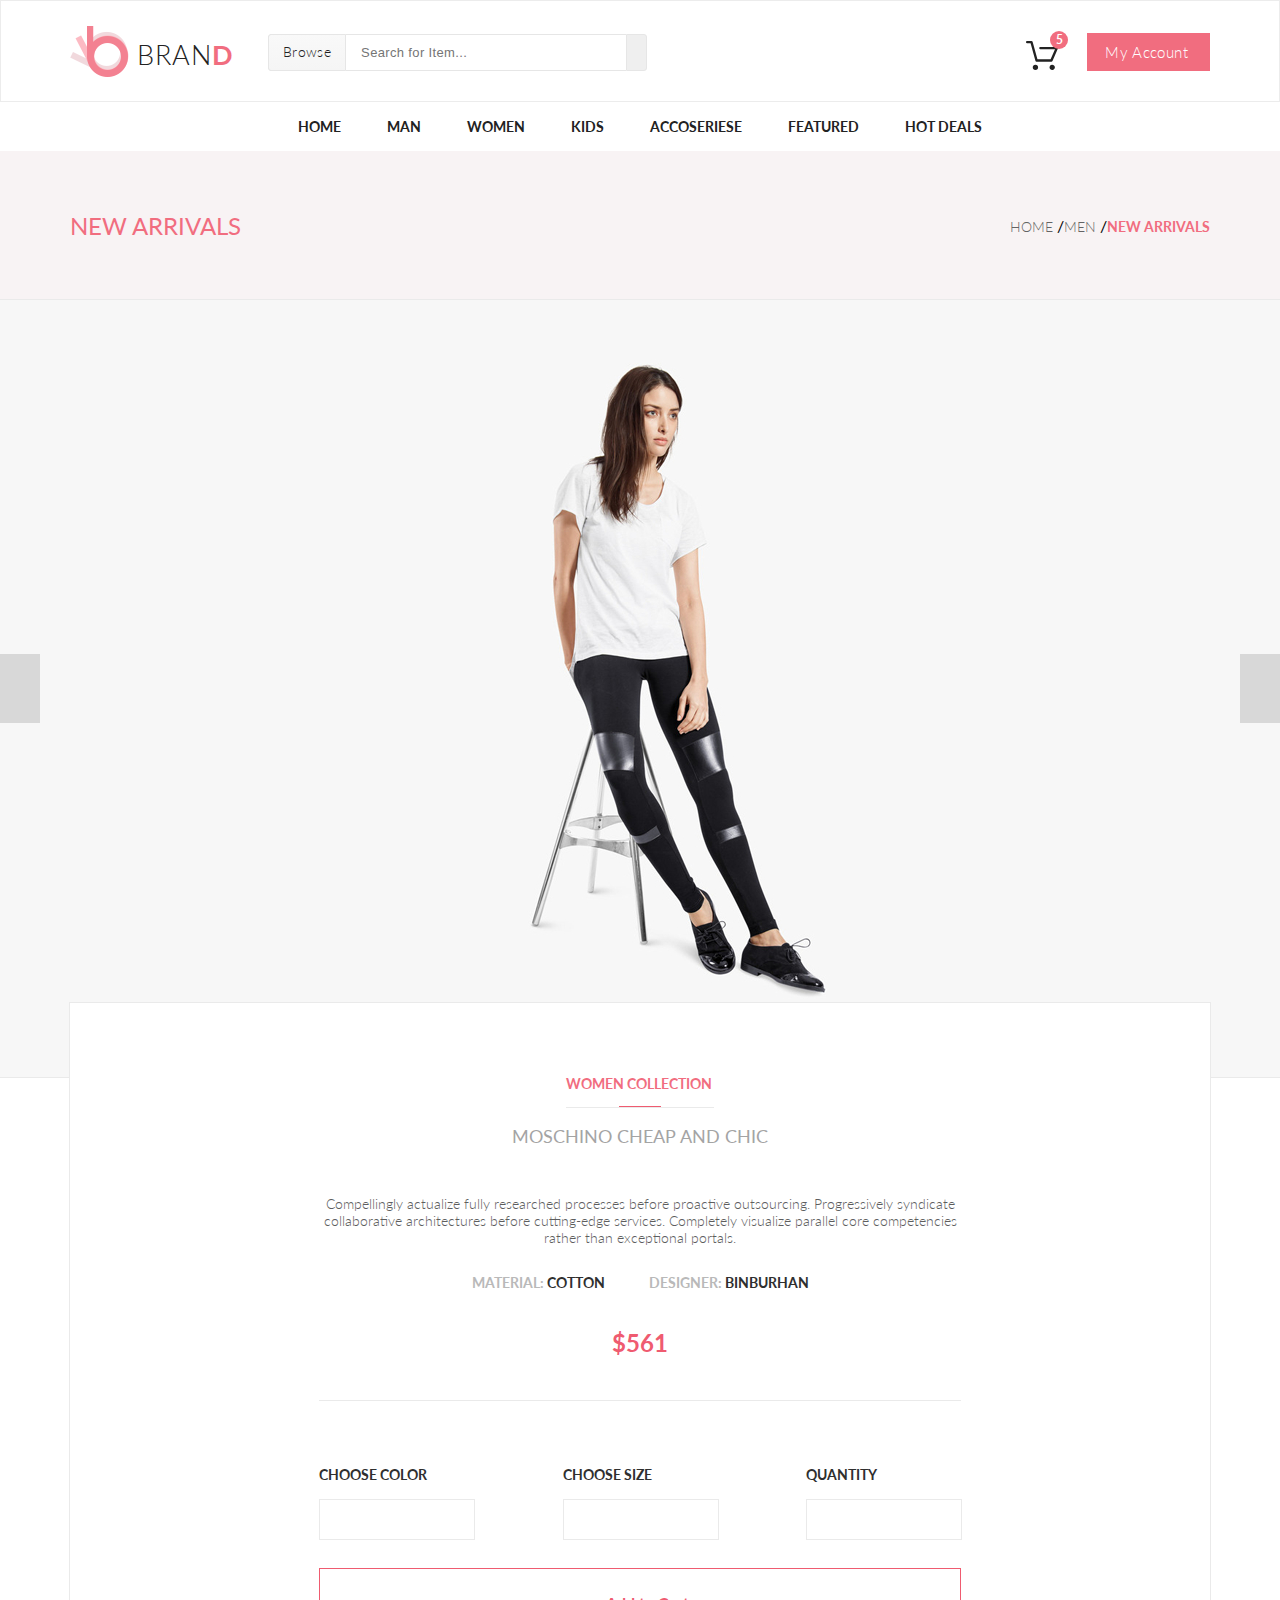
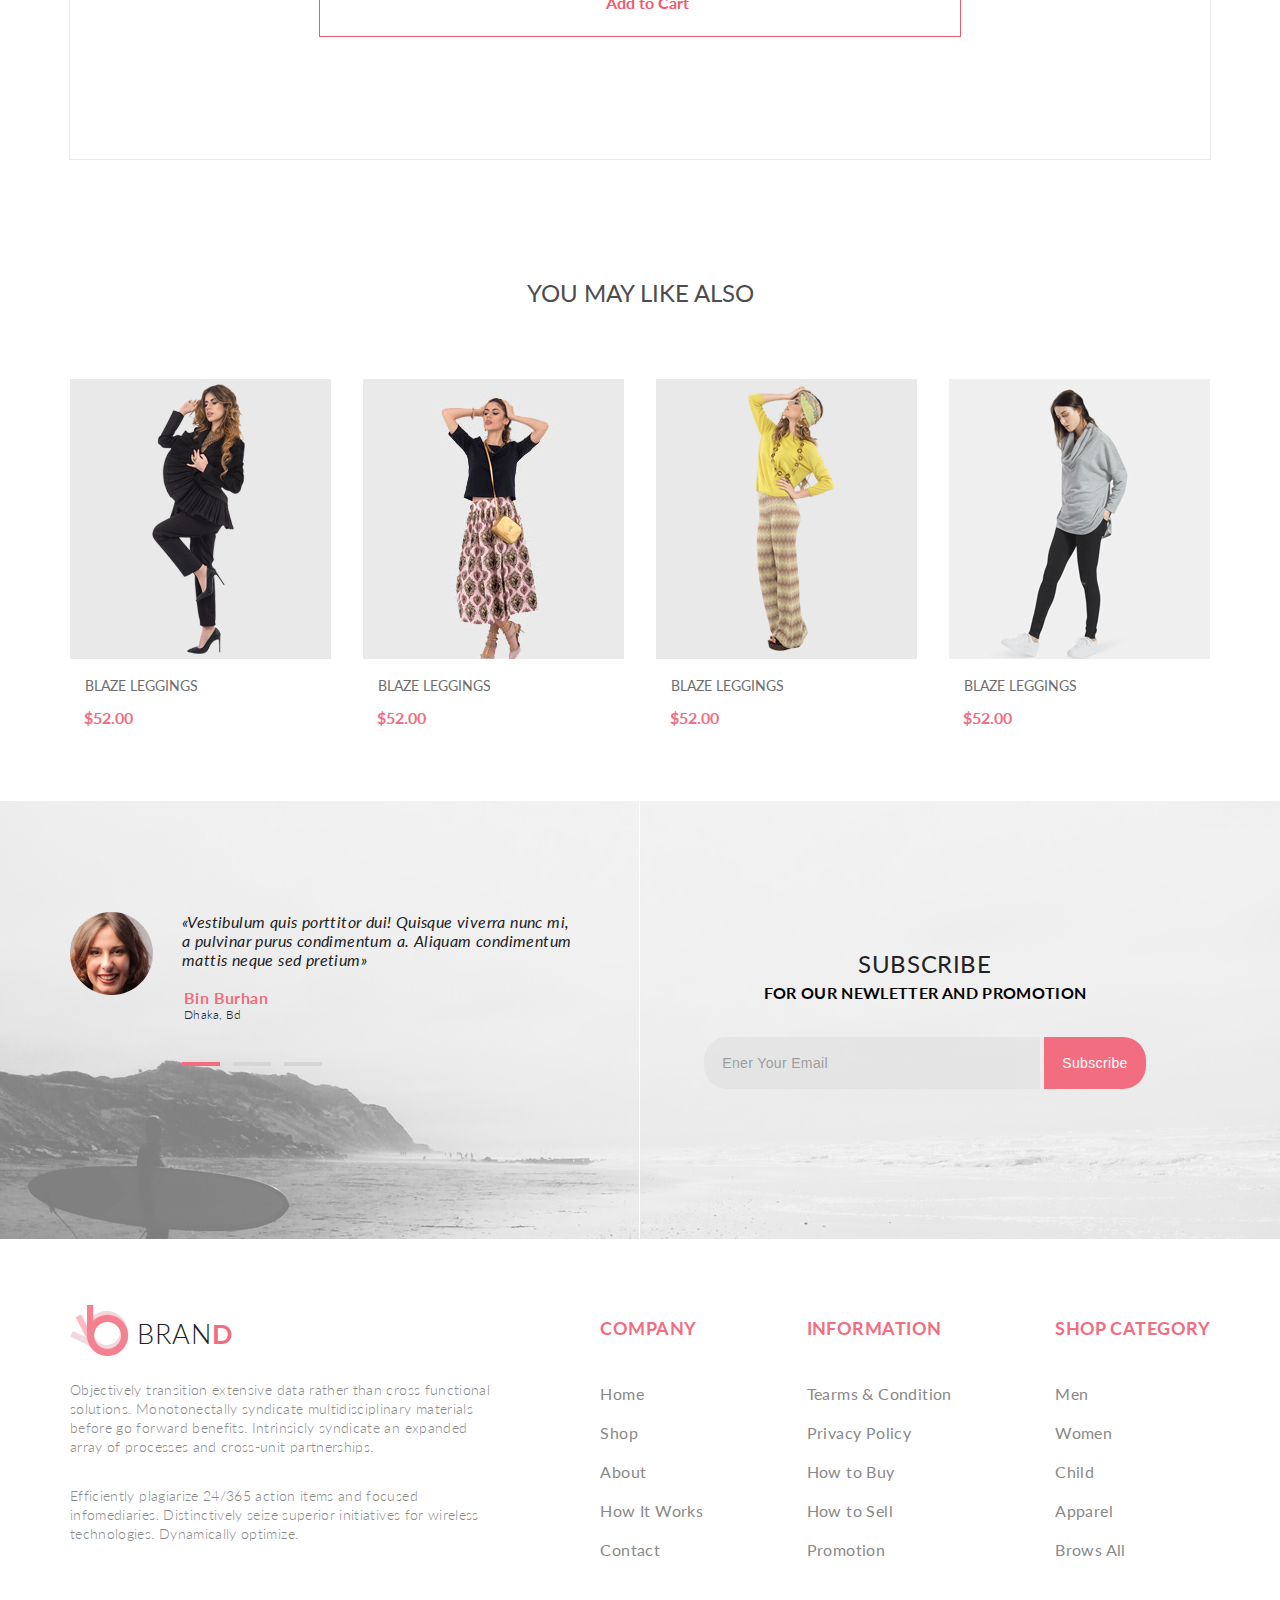
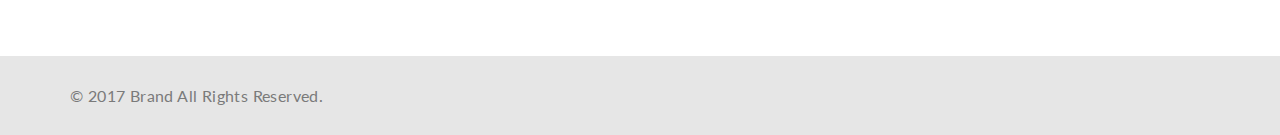
<file: les_6/catalog/single-page.htm>
<!DOCTYPE html>
<html lang="en">

<head>
    <meta charset="UTF-8">
    <title>Single-Page</title>
    <link href="https://fonts.googleapis.com/css?family=Lato:300,400,700,900" rel="stylesheet">
    <link rel="stylesheet" href="https://use.fontawesome.com/releases/v5.6.1/css/all.css"
          integrity="sha384-gfdkjb5BdAXd+lj+gudLWI+BXq4IuLW5IT+brZEZsLFm++aCMlF1V92rMkPaX4PP" crossorigin="anonymous">
    <link rel="stylesheet" href="sass/style.css">
</head>

<body>
<div class="wrapper">
    <div class="top">
        <!--HEADER-->
        <header class="header">
            <div class="container header__flex">
                <div class="header__left">
                    <a class="logo" href="index.htm"><img src="img/logo.png" alt="logo">
                        <div class="brand">BRAN<span class="pink weight">D</span></div>
                    </a>
                    <form class="header__form" action="#">
                        <div class="browse"><a href="#" class="brw">Browse<i class="fas fa-caret-down"></i></a>
                            <div class="drop__browse">
                                <h3 class="drop__header">Women</h3>
                                <ul>
                                    <li><a href="catalog.htm" class="drop__link">Dresses</a></li>
                                    <li><a href="catalog.htm" class="drop__link">Tops</a></li>
                                    <li><a href="catalog.htm" class="drop__link">Sweaters/Knits</a></li>
                                    <li><a href="catalog.htm" class="drop__link">Jackets/Coats</a></li>
                                    <li><a href="catalog.htm" class="drop__link">Blazers</a></li>
                                    <li><a href="catalog.htm" class="drop__link">Denim</a></li>
                                    <li><a href="catalog.htm" class="drop__link">Leggings/Pants</a></li>
                                    <li><a href="catalog.htm" class="drop__link">Skirts/Shorts</a></li>
                                    <li><a href="catalog.htm" class="drop__link">Accessories </a></li>
                                </ul>
                                <h3 style="margin-top: 22px;" class="drop__header">Men</h3>
                                <ul>
                                    <li><a href="catalog.htm" class="drop__link">Tees/Tank tops</a></li>
                                    <li><a href="catalog.htm" class="drop__link">Shirts/Polos</a></li>
                                    <li><a href="catalog.htm" class="drop__link">Sweaters</a></li>
                                    <li><a href="catalog.htm" class="drop__link">Sweatshirts/Hoodies</a></li>
                                    <li><a href="catalog.htm" class="drop__link">Blazers</a></li>
                                    <li><a href="catalog.htm" class="drop__link">Jackets/vests</a></li>
                                </ul>
                            </div>
                        </div>
                        <input type="text" class="search" placeholder="Search for Item...">
                        <button class="search__button"><i class="fas fa-search"></i></button>
                    </form>
                </div>
                <div class="header__right">
                    <div class="sh"><a href="shopping-card.htm"><img src="img/Forma_1.svg" alt="basket"
                                                                     class="shopping-cart"></a>
                        <div class="sh-count">5</div>
                        <div class="shopping-cart__drop">
                            <div class="product-in-sc">
                                <a href="single-page.htm" style="float: left; width: 240px;">
                                    <div class="product-in-sc-img" style="background-image: url(img/sc_img1.jpg)">
                                    </div>

                                    <div class="product-in-sc-desc">
                                        <h3 class="h3-sc-name">Rebox Zane</h3>
                                        <div class="sc-rating">
                                            <i class="fas fa-star rat"></i>
                                            <i class="fas fa-star rat"></i>
                                            <i class="fas fa-star rat"></i>
                                            <i class="fas fa-star rat"></i>
                                            <i class="fas fa-star rat"></i>
                                        </div>
                                        <div class="sc-count">1&nbsp;x $250</div>

                                    </div>
                                </a>
                                <div class="sh__action"><a href="#" class="action"><i
                                        class="far fa-times-circle"></i></a></div>

                            </div>
                            <div class="product-in-sc"><a href="single-page.htm" style="float: left; width: 240px;">
                                <div class="product-in-sc-img" style="background-image: url(img/sc_img2.jpg)">
                                </div>

                                <div class="product-in-sc-desc">
                                    <h3 class="h3-sc-name">Rebox Zane</h3>
                                    <div class="sc-rating">
                                        <i class="fas fa-star rat"></i>
                                        <i class="fas fa-star rat"></i>
                                        <i class="fas fa-star rat"></i>
                                        <i class="fas fa-star rat"></i>
                                        <i class="fas fa-star rat"></i>
                                    </div>
                                    <div class="sc-count">1&nbsp;x $250</div>

                                </div>
                            </a>
                                <div class="sh__action"><a href="#" class="action"><i
                                        class="far fa-times-circle"></i></a></div>
                            </div>
                            <div class="total">
                                <div>total</div>
                                <div>$500.00</div>
                            </div>
                            <a href="checkout.htm" class="sc-btn">Checkout</a>
                            <a href="shopping-card.htm" class="sc-btn">go&nbsp;to&nbsp;cart</a>
                        </div>
                    </div>
                    <a class="button" href="#">My&nbsp;Account<i class="fas fa-caret-down"></i></a>
                </div>
            </div>
        </header>
        <!--HEADER-->
        <!--MENU-->
        <nav class="navigation">
            <ul class="container menu">
                <li class="menu-list"><a href="index.htm" class="menu-link">Home</a>
                </li>
                <li class="menu-list menu-list-second"><a href="catalog.htm" class="menu-link">Man</a>
                    <div class="drop">
                        <div class="drop-flex">
                            <h3 class="drop-h3">Women</h3>
                            <ul>
                                <li><a href="catalog.htm" class="drop-link">Dresses</a></li>
                                <li><a href="catalog.htm" class="drop-link">Tops</a></li>
                                <li><a href="catalog.htm" class="drop-link">Sweaters/Knits</a></li>
                                <li><a href="catalog.htm" class="drop-link">Jackets/Coats</a></li>
                                <li><a href="catalog.htm" class="drop-link">Blazers</a></li>
                                <li><a href="catalog.htm" class="drop-link">Denim</a></li>
                                <li><a href="catalog.htm" class="drop-link">Leggings/Pants</a></li>
                                <li><a href="catalog.htm" class="drop-link">Skirts/Shorts</a></li>
                                <li><a href="catalog.htm" class="drop-link">Accessories </a></li>
                            </ul>
                        </div>
                        <div class="drop-flex">
                            <h3 class="drop-h3">Women</h3>
                            <ul>
                                <li><a href="catalog.htm" class="drop-link">Dresses</a></li>
                                <li><a href="catalog.htm" class="drop-link">Tops</a></li>
                                <li><a href="catalog.htm" class="drop-link">Sweaters/Knits</a></li>
                                <li><a href="catalog.htm" class="drop-link">Jackets/Coats</a></li>
                            </ul>
                            <h3 class="drop-h3 drop-menu__margin">Women</h3>
                            <ul>
                                <li><a href="catalog.htm" class="drop-link">Dresses</a></li>
                                <li><a href="catalog.htm" class="drop-link">Tops</a></li>
                                <li><a href="catalog.htm" class="drop-link">Sweaters/Knits</a></li>
                            </ul>
                        </div>
                        <div class="drop-flex">
                            <h3 class="drop-h3">Women</h3>
                            <ul>
                                <li><a href="catalog.htm" class="drop-link">Dresses</a></li>
                                <li><a href="catalog.htm" class="drop-link">Tops</a></li>
                                <li><a href="catalog.htm" class="drop-link">Sweaters/Knits</a></li>
                                <li><a href="catalog.htm" class="drop-link">Jackets/Coats</a></li>
                            </ul>
                            <div class="drop-flex-img"><a href="catalog.htm" class="drop-super-sale">Super
                                sale!</a>
                            </div>
                        </div>
                    </div>
                </li>
                <li class="menu-list menu-list-third"><a href="catalog.htm" class="menu-link">Women</a>
                    <div class="drop">
                        <div class="drop-flex">
                            <h3 class="drop-h3">Women</h3>
                            <ul>
                                <li><a href="catalog.htm" class="drop-link">Dresses</a></li>
                                <li><a href="catalog.htm" class="drop-link">Tops</a></li>
                                <li><a href="catalog.htm" class="drop-link">Sweaters/Knits</a></li>
                                <li><a href="catalog.htm" class="drop-link">Jackets/Coats</a></li>
                                <li><a href="catalog.htm" class="drop-link">Blazers</a></li>
                                <li><a href="catalog.htm" class="drop-link">Denim</a></li>
                                <li><a href="catalog.htm" class="drop-link">Leggings/Pants</a></li>
                                <li><a href="catalog.htm" class="drop-link">Skirts/Shorts</a></li>
                                <li><a href="catalog.htm" class="drop-link">Accessories </a></li>
                            </ul>
                        </div>
                        <div class="drop-flex">
                            <h3 class="drop-h3">Women</h3>
                            <ul>
                                <li><a href="catalog.htm" class="drop-link">Dresses</a></li>
                                <li><a href="catalog.htm" class="drop-link">Tops</a></li>
                                <li><a href="catalog.htm" class="drop-link">Sweaters/Knits</a></li>
                                <li><a href="catalog.htm" class="drop-link">Jackets/Coats</a></li>
                            </ul>
                            <h3 class="drop-h3 drop-menu__margin">Women</h3>
                            <ul>
                                <li><a href="catalog.htm" class="drop-link">Dresses</a></li>
                                <li><a href="catalog.htm" class="drop-link">Tops</a></li>
                                <li><a href="catalog.htm" class="drop-link">Sweaters/Knits</a></li>
                            </ul>
                        </div>
                        <div class="drop-flex">
                            <h3 class="drop-h3">Women</h3>
                            <ul>
                                <li><a href="catalog.htm" class="drop-link">Dresses</a></li>
                                <li><a href="catalog.htm" class="drop-link">Tops</a></li>
                                <li><a href="catalog.htm" class="drop-link">Sweaters/Knits</a></li>
                                <li><a href="catalog.htm" class="drop-link">Jackets/Coats</a></li>
                            </ul>
                            <div class="drop-flex-img"><a href="catalog.htm" class="drop-super-sale">Super
                                sale!</a>
                            </div>
                        </div>
                    </div>
                </li>
                <li class="menu-list menu-list-fourth"><a href="catalog.htm" class="menu-link">Kids</a>
                    <div class="drop">
                        <div class="drop-flex">
                            <h3 class="drop-h3">Women</h3>
                            <ul>
                                <li><a href="catalog.htm" class="drop-link">Dresses</a></li>
                                <li><a href="catalog.htm" class="drop-link">Tops</a></li>
                                <li><a href="catalog.htm" class="drop-link">Sweaters/Knits</a></li>
                                <li><a href="catalog.htm" class="drop-link">Jackets/Coats</a></li>
                                <li><a href="catalog.htm" class="drop-link">Blazers</a></li>
                                <li><a href="catalog.htm" class="drop-link">Denim</a></li>
                                <li><a href="catalog.htm" class="drop-link">Leggings/Pants</a></li>
                                <li><a href="catalog.htm" class="drop-link">Skirts/Shorts</a></li>
                                <li><a href="catalog.htm" class="drop-link">Accessories </a></li>
                            </ul>
                        </div>
                        <div class="drop-flex">
                            <h3 class="drop-h3">Women</h3>
                            <ul>
                                <li><a href="catalog.htm" class="drop-link">Dresses</a></li>
                                <li><a href="catalog.htm" class="drop-link">Tops</a></li>
                                <li><a href="catalog.htm" class="drop-link">Sweaters/Knits</a></li>
                                <li><a href="catalog.htm" class="drop-link">Jackets/Coats</a></li>
                            </ul>
                            <h3 class="drop-h3 drop-menu__margin">Women</h3>
                            <ul>
                                <li><a href="catalog.htm" class="drop-link">Dresses</a></li>
                                <li><a href="catalog.htm" class="drop-link">Tops</a></li>
                                <li><a href="catalog.htm" class="drop-link">Sweaters/Knits</a></li>
                            </ul>
                        </div>
                        <div class="drop-flex">
                            <h3 class="drop-h3">Women</h3>
                            <ul>
                                <li><a href="catalog.htm" class="drop-link">Dresses</a></li>
                                <li><a href="catalog.htm" class="drop-link">Tops</a></li>
                                <li><a href="catalog.htm" class="drop-link">Sweaters/Knits</a></li>
                                <li><a href="catalog.htm" class="drop-link">Jackets/Coats</a></li>
                            </ul>
                            <div class="drop-flex-img"><a href="catalog.htm" class="drop-super-sale">Super
                                sale!</a>
                            </div>
                        </div>
                    </div>
                </li>
                <li class="menu-list menu-list-fifth"><a href="catalog.htm" class="menu-link">Accoseriese</a>
                    <div class="drop">
                        <div class="drop-flex">
                            <h3 class="drop-h3">Women</h3>
                            <ul>
                                <li><a href="catalog.htm" class="drop-link">Dresses</a></li>
                                <li><a href="catalog.htm" class="drop-link">Tops</a></li>
                                <li><a href="catalog.htm" class="drop-link">Sweaters/Knits</a></li>
                                <li><a href="catalog.htm" class="drop-link">Jackets/Coats</a></li>
                                <li><a href="catalog.htm" class="drop-link">Blazers</a></li>
                                <li><a href="catalog.htm" class="drop-link">Denim</a></li>
                                <li><a href="catalog.htm" class="drop-link">Leggings/Pants</a></li>
                                <li><a href="catalog.htm" class="drop-link">Skirts/Shorts</a></li>
                                <li><a href="catalog.htm" class="drop-link">Accessories </a></li>
                            </ul>
                        </div>
                        <div class="drop-flex">
                            <h3 class="drop-h3">Women</h3>
                            <ul>
                                <li><a href="catalog.htm" class="drop-link">Dresses</a></li>
                                <li><a href="catalog.htm" class="drop-link">Tops</a></li>
                                <li><a href="catalog.htm" class="drop-link">Sweaters/Knits</a></li>
                                <li><a href="catalog.htm" class="drop-link">Jackets/Coats</a></li>
                            </ul>
                            <h3 class="drop-h3 drop-menu__margin">Women</h3>
                            <ul>
                                <li><a href="catalog.htm" class="drop-link">Dresses</a></li>
                                <li><a href="catalog.htm" class="drop-link">Tops</a></li>
                                <li><a href="catalog.htm" class="drop-link">Sweaters/Knits</a></li>
                            </ul>
                        </div>
                        <div class="drop-flex">
                            <h3 class="drop-h3">Women</h3>
                            <ul>
                                <li><a href="catalog.htm" class="drop-link">Dresses</a></li>
                                <li><a href="catalog.htm" class="drop-link">Tops</a></li>
                                <li><a href="catalog.htm" class="drop-link">Sweaters/Knits</a></li>
                                <li><a href="catalog.htm" class="drop-link">Jackets/Coats</a></li>
                            </ul>
                            <div class="drop-flex-img"><a href="catalog.htm" class="drop-super-sale">Super
                                sale!</a>
                            </div>
                        </div>
                    </div>
                </li>
                <li class="menu-list menu-list-pre-last"><a href="catalog.htm" class="menu-link">Featured</a>
                    <div class="drop">
                        <div class="drop-flex">
                            <h3 class="drop-h3">Women</h3>
                            <ul>
                                <li><a href="catalog.htm" class="drop-link">Dresses</a></li>
                                <li><a href="catalog.htm" class="drop-link">Tops</a></li>
                                <li><a href="catalog.htm" class="drop-link">Sweaters/Knits</a></li>
                                <li><a href="catalog.htm" class="drop-link">Jackets/Coats</a></li>
                                <li><a href="catalog.htm" class="drop-link">Blazers</a></li>
                                <li><a href="catalog.htm" class="drop-link">Denim</a></li>
                                <li><a href="catalog.htm" class="drop-link">Leggings/Pants</a></li>
                                <li><a href="catalog.htm" class="drop-link">Skirts/Shorts</a></li>
                                <li><a href="catalog.htm" class="drop-link">Accessories </a></li>
                            </ul>
                        </div>
                        <div class="drop-flex">
                            <h3 class="drop-h3">Women</h3>
                            <ul>
                                <li><a href="catalog.htm" class="drop-link">Dresses</a></li>
                                <li><a href="catalog.htm" class="drop-link">Tops</a></li>
                                <li><a href="catalog.htm" class="drop-link">Sweaters/Knits</a></li>
                                <li><a href="catalog.htm" class="drop-link">Jackets/Coats</a></li>
                            </ul>
                            <h3 class="drop-h3 drop-menu__margin">Women</h3>
                            <ul>
                                <li><a href="catalog.htm" class="drop-link">Dresses</a></li>
                                <li><a href="catalog.htm" class="drop-link">Tops</a></li>
                                <li><a href="catalog.htm" class="drop-link">Sweaters/Knits</a></li>
                            </ul>
                        </div>
                        <div class="drop-flex">
                            <h3 class="drop-h3">Women</h3>
                            <ul>
                                <li><a href="catalog.htm" class="drop-link">Dresses</a></li>
                                <li><a href="catalog.htm" class="drop-link">Tops</a></li>
                                <li><a href="catalog.htm" class="drop-link">Sweaters/Knits</a></li>
                                <li><a href="catalog.htm" class="drop-link">Jackets/Coats</a></li>
                            </ul>
                            <div class="drop-flex-img"><a href="catalog.htm" class="drop-super-sale">Super
                                sale!</a>
                            </div>
                        </div>
                    </div>
                </li>
                <li class="menu-list menu-list-last"><a href="catalog.htm" class="menu-link">Hot Deals</a>
                    <div class="drop">
                        <div class="drop-flex">
                            <h3 class="drop-h3">Women</h3>
                            <ul>
                                <li><a href="catalog.htm" class="drop-link">Dresses</a></li>
                                <li><a href="catalog.htm" class="drop-link">Tops</a></li>
                                <li><a href="catalog.htm" class="drop-link">Sweaters/Knits</a></li>
                                <li><a href="catalog.htm" class="drop-link">Jackets/Coats</a></li>
                                <li><a href="catalog.htm" class="drop-link">Blazers</a></li>
                                <li><a href="catalog.htm" class="drop-link">Denim</a></li>
                                <li><a href="catalog.htm" class="drop-link">Leggings/Pants</a></li>
                                <li><a href="catalog.htm" class="drop-link">Skirts/Shorts</a></li>
                                <li><a href="catalog.htm" class="drop-link">Accessories </a></li>
                            </ul>
                        </div>
                        <div class="drop-flex">
                            <h3 class="drop-h3">Women</h3>
                            <ul>
                                <li><a href="catalog.htm" class="drop-link">Dresses</a></li>
                                <li><a href="catalog.htm" class="drop-link">Tops</a></li>
                                <li><a href="catalog.htm" class="drop-link">Sweaters/Knits</a></li>
                                <li><a href="catalog.htm" class="drop-link">Jackets/Coats</a></li>
                            </ul>
                            <h3 class="drop-h3 drop-menu__margin">Women</h3>
                            <ul>
                                <li><a href="catalog.htm" class="drop-link">Dresses</a></li>
                                <li><a href="catalog.htm" class="drop-link">Tops</a></li>
                                <li><a href="catalog.htm" class="drop-link">Sweaters/Knits</a></li>
                            </ul>
                        </div>
                        <div class="drop-flex">
                            <h3 class="drop-h3">Women</h3>
                            <ul>
                                <li><a href="catalog.htm" class="drop-link">Dresses</a></li>
                                <li><a href="catalog.htm" class="drop-link">Tops</a></li>
                                <li><a href="catalog.htm" class="drop-link">Sweaters/Knits</a></li>
                                <li><a href="catalog.htm" class="drop-link">Jackets/Coats</a></li>
                            </ul>
                            <div class="drop-flex-img"><a href="catalog.htm" class="drop-super-sale">Super
                                sale!</a>
                            </div>
                        </div>
                    </div>
                </li>
            </ul>
        </nav>
        <!--MENU-->
        <!--BREADCRUMBS-->
        <section class="catalog-header">
            <div class="container ch-flex">
                <h1>New Arrivals</h1>
                <nav>
                    <ul>
                        <li><a href="index.htm">Home</a>&nbsp;/</li>
                        <li><a href="catalog.htm">Men</a>&nbsp;/</li>
                        <li><a href="#" class="activate">New Arrivals</a></li>
                    </ul>
                </nav>
            </div>
        </section>
        <!--BREADCRUMBS-->
        <!--SINGLE PAGE PANEL-->
        <div class="single-page" style="background-image: url(img/Layer_42.jpg)">
            <a href="#" class="arrow">
                <div class="angle"><i class="fas fa-angle-left"></i></div>
            </a>
            <a href="#" class="arrow">
                <div class="angle"><i class="fas fa-angle-right"></i></div>
            </a>
        </div>
        <!--SINGLE PAGE PANEL-->
        <!--SINGLE PAGE DESCRIPTION-->
        <div class="product-description container">
            <div class="product-desc__wrapper">
                <div class="desc-head">WOMEN COLLECTION
                    <div class="border-bottom"></div>
                </div>
                <div class="product-description-name">Moschino Cheap And Chic</div>
                <div class="product-description-rating">
                    <i class="fas fa-star rat"></i>
                    <i class="fas fa-star rat"></i>
                    <i class="fas fa-star rat"></i>
                    <i class="fas fa-star rat"></i>
                    <i class="fas fa-star rat"></i>
                </div>
                <div class="product-description-desc">Compellingly actualize fully researched processes before proactive
                    outsourcing. Progressively syndicate collaborative architectures before cutting-edge services.
                    Completely
                    visualize parallel core competencies rather than exceptional portals.
                </div>
                <div class="product-description-info">
                    <div><span class="desc-info-name">MATERIAL:</span> COTTON</div>
                    <div><span class="desc-info-name">DESIGNER:</span> BINBURHAN</div>
                </div>
                <div class="desc-info-price">$561</div>
                <div class="choose-form">
                    <div class="form-choose-div"><span class="product-desc-head">CHOOSE COLOR</span><input id="color"
                                                                                                           list="dl_color"
                                                                                                           class="color"
                                                                                                           title="color">
                        <datalist id="dl_color">
                            <option label="Red" value="Red"></option>
                            <option label="Blue" value="Blue"></option>
                            <option label="Green" value="Green"></option>
                        </datalist>
                    </div>
                    <div class="form-choose-div"><span class="product-desc-head">CHOOSE SIZE</span><input id="size"
                                                                                                          list="dl_size"
                                                                                                          class="color"
                                                                                                          title="size">
                        <datalist id="dl_size">
                            <option label="S" value="S"></option>
                            <option label="M" value="M"></option>
                            <option label="L" value="L"></option>
                        </datalist>
                    </div>
                    <div class="form-choose-div"><span class="product-desc-head">QUANTITY</span><input type="number"
                                                                                                       class="number"
                                                                                                       title="number">
                    </div>
                </div>
                <a href="shopping-card.htm"
                   class="choose-btn-text">
                    <div class="choose-btn"><i class="fas fa-shopping-cart qw"></i>Add to&nbsp;Cart</div>
                </a>
            </div>
        </div>
        <!--SINGLE PAGE DESCRIPTION-->
        <!--YOU MAY LIKE ALSO BLOCK-->
        <div class="container">
            <div class="also-header">you may like also</div>
            <div class="also-flex">
                <a href="#" class="also-flex-unit">
                    <div>
                        <div style="background-image: url(img/single-page/1.jpg);" class="also-flex-img"></div>
                        <div class="also-unit-name">BLAZE LEGGINGS</div>
                        <div class="also-flex-price">$52.00</div>
                        <div class="also-flex-rating">
                            <i class="fas fa-star rat"></i>
                            <i class="fas fa-star rat"></i>
                            <i class="fas fa-star rat"></i>
                            <i class="fas fa-star rat"></i>
                            <i class="fas fa-star rat"></i>
                        </div>
                    </div>
                </a>

                <a href="#" class="also-flex-unit">
                    <div>
                        <div style="background-image: url(img/single-page/2.jpg);" class="also-flex-img"></div>
                        <div class="also-unit-name">BLAZE LEGGINGS</div>
                        <div class="also-flex-price">$52.00</div>
                        <div class="also-flex-rating">
                            <i class="fas fa-star rat"></i>
                            <i class="fas fa-star rat"></i>
                            <i class="fas fa-star rat"></i>
                            <i class="fas fa-star rat"></i>
                            <i class="fas fa-star rat"></i>
                        </div>
                    </div>
                </a>

                <a href="#" class="also-flex-unit">
                    <div>
                        <div style="background-image: url(img/single-page/3.jpg);" class="also-flex-img"></div>
                        <div class="also-unit-name">BLAZE LEGGINGS</div>
                        <div class="also-flex-price">$52.00</div>
                        <div class="also-flex-rating">
                            <i class="fas fa-star rat"></i>
                            <i class="fas fa-star rat"></i>
                            <i class="fas fa-star rat"></i>
                            <i class="fas fa-star rat"></i>
                            <i class="fas fa-star rat"></i>
                        </div>
                    </div>
                </a>

                <a href="#" class="also-flex-unit">
                    <div>
                        <div style="background-image: url(img/single-page/4.jpg);" class="also-flex-img"></div>
                        <div class="also-unit-name">BLAZE LEGGINGS</div>
                        <div class="also-flex-price">$52.00</div>
                        <div class="also-flex-rating">
                            <i class="fas fa-star rat"></i>
                            <i class="fas fa-star rat"></i>
                            <i class="fas fa-star rat"></i>
                            <i class="fas fa-star rat"></i>
                            <i class="fas fa-star rat"></i>
                        </div>
                    </div>
                </a>

            </div>
        </div>
        <!--YOU MAY LIKE ALSO BLOCK-->
        <!--SUBSCRIBE PANEL-->
        <div class="subscribe">
            <div class="container">
                <div class="review">
                    <div class="rev review__rev">
                        <p class="rev-pers">&laquo;Vestibulum quis porttitor dui! Quisque viverra nunc&nbsp;mi,
                            a&nbsp;pulvinar purus condimentum&nbsp;a. Aliquam condimentum mattis neque sed pretium&raquo;</p>
                        <p class="person-name">Bin Burhan</p>
                        <p class="person-place">Dhaka, Bd</p>
                        <div class="lines">
                            <div class="line checked"></div>
                            <div class="line"></div>
                            <div class="line"></div>
                        </div>
                    </div>

                </div>
                <article class="subs">
                    <h3>Subscribe</h3>
                    <h4>FOR OUR NEWLETTER AND PROMOTION</h4>
                    <form action="#" class="fs">
                        <input type="email" class="form" placeholder="Ener Your Email">
                        <button class="sub-but">Subscribe</button>
                    </form>
                </article>
            </div>
        </div>
    </div>
    <!--SUBSCRIBE PANEL-->
    <!--FOOTER-->
    <footer class="container">
        <div class="info">
            <a class="logo" href="index.htm"><img src="img/logo.png" alt="logo">
                <div class="brand">BRAN<span class="pink weight">D</span></div>
            </a>
            <p>Objectively transition extensive data rather than cross functional solutions. Monotonectally syndicate
                multidisciplinary materials before go&nbsp;forward benefits. Intrinsicly syndicate an&nbsp;expanded
                array of&nbsp;processes
                and cross-unit partnerships.</p>
            <p>Efficiently plagiarize 24/365 action items and focused infomediaries.
                Distinctively seize superior initiatives for wireless technologies. Dynamically optimize.</p>
        </div>
        <nav>
            <h4>COMPANY</h4>
            <ul>
                <li><a href="index.htm">Home</a></li>
                <li><a href="catalog.htm">Shop</a></li>
                <li><a href="#">About</a></li>
                <li><a href="#">How It&nbsp;Works</a></li>
                <li><a href="#">Contact</a></li>
            </ul>
        </nav>
        <nav>

            <h4>INFORMATION</h4>
            <ul>
                <li><a href="#">Tearms &amp;&nbsp;Condition</a></li>
                <li><a href="#">Privacy Policy</a></li>
                <li><a href="#">How to&nbsp;Buy</a></li>
                <li><a href="#">How to&nbsp;Sell</a></li>
                <li><a href="#">Promotion</a></li>
            </ul>
        </nav>
        <nav>

            <h4>SHOP CATEGORY</h4>
            <ul>
                <li><a href="catalog.htm">Men</a></li>
                <li><a href="catalog.htm">Women</a></li>
                <li><a href="catalog.htm">Child</a></li>
                <li><a href="catalog.htm">Apparel</a></li>
                <li><a href="catalog.htm">Brows All</a></li>
            </ul>
        </nav>

    </footer>


    <div class="social">
        <div class="container">
            <div class="rights">&copy;&nbsp;2017 Brand All Rights Reserved.</div>
            <div class="icons">
                <a href="#"><i class="fab fa-facebook-square"></i></a>
                <a href="#"><i class="fab fa-twitter-square"></i></a>
                <a href="#"><i class="fab fa-linkedin"></i></a>
                <a href="#"><i class="fab fa-pinterest-square"></i></a>
                <a href="#"><i class="fab fa-google-plus-square"></i></a>
            </div>
        </div>
    </div>
    <!--FOOTER-->
</div>
</body>

</html>
</file>
<file: les_6/catalog/sass/style.css>
@charset "UTF-8";
* {
  margin: 0;
  padding: 0; }

html, body {
  height: 100%; }

body {
  font-family: "Lato", sans-serif; }

.wrapper {
  min-height: 100%;
  display: flex;
  flex-direction: column;
  min-width: 1140px;
  margin: 0 auto; }

.top {
  flex-grow: 1; }

a {
  display: inline-block;
  text-decoration: none; }

li {
  list-style-type: none; }

.container {
  width: 1140px;
  margin: 0 auto; }

.header {
  box-shadow: 0 0 10px rgba(0, 0, 0, 0.17);
  border: 1px solid #ececec;
  background-color: #fff;
  height: 100px; }
  .header__flex {
    display: flex;
    justify-content: space-between;
    align-items: center;
    height: 100%;
    padding-top: 1px; }
  .header__left {
    display: flex;
    align-items: center; }

.logo {
  display: flex;
  align-items: center; }
  .logo img {
    padding-right: 8px;
    padding-bottom: 2px; }

.brand {
  color: #222;
  font-size: 27px;
  text-transform: uppercase;
  font-weight: 300;
  letter-spacing: 1px;
  padding: 20px 34px 15px 0; }

.pink {
  color: #f16d7f; }

.weight {
  font-weight: 700; }

.header__form {
  display: flex;
  align-items: center; }

.browse {
  border-radius: 3px 0 0 3px;
  border: 1px solid #e6e6e6;
  background-color: #cdcdcc;
  background-image: linear-gradient(to bottom, #f9f9f9 0%, #f5f5f5 100%);
  font-size: 14px;
  font-weight: 300;
  letter-spacing: 0.35px;
  line-height: 14px;
  padding: 10px 6px 11px 14px;
  position: relative; }
  .browse .fas {
    color: #838383; }

.brw {
  color: #222;
  position: relative; }

.drop__browse {
  border-radius: 5px;
  background-color: #fff;
  border: 1px solid #ececec;
  padding: 13px 20px;
  position: absolute;
  top: 35px;
  left: 17px;
  z-index: 1;
  display: none;
  width: 236px; }
  .drop__browse::before {
    content: "";
    display: block;
    width: 10px;
    height: 10px;
    background-color: #fff;
    position: absolute;
    top: -6px;
    left: 50px;
    transform: rotate(45deg);
    border-top: 1px solid #ececec;
    border-left: 1px solid #ececec; }

.drop__header {
  color: #232323;
  font-size: 14px;
  font-weight: 400;
  text-transform: uppercase;
  letter-spacing: 0.35px;
  border-bottom: 1px solid #e8e8e8;
  padding-bottom: 8px;
  overflow: hidden; }

.drop__link {
  color: #4f4f4f;
  font-size: 14px;
  font-weight: 400;
  line-height: 28px;
  letter-spacing: 0.35px;
  transition: all 0.3s ease;
  overflow: hidden; }
  .drop__link:hover {
    color: #f16d7f; }

.browse:hover .drop__browse {
  display: block; }

.search {
  border-width: 1px 0;
  border-style: solid;
  border-color: #e6e6e6;
  background-color: #fff;
  width: 250px;
  color: #a4a4a4;
  font-size: 13px;
  font-weight: 300;
  letter-spacing: 0.35px;
  padding: 10px 15px; }

.search__button {
  color: #a4a4a4;
  font-size: 15px;
  padding: 12px 9px 9px 2px;
  border-radius: 0 3px 3px 0;
  border: 1px solid #e6e6e6;
  font-weight: 300;
  letter-spacing: 0.35px;
  line-height: 14px;
  cursor: pointer;
  transition: all 0.3s ease; }
  .search__button:hover {
    color: #ccc; }

.fas {
  padding-left: 8px; }

.header__right {
  display: flex;
  align-items: center; }

.sh {
  position: relative;
  transition: all 1s ease-out; }
  .sh:hover img {
    transform: scale(1.4); }
  .sh:hover .sh-count {
    transform: rotate(12deg) scale(1.4); }
  .sh:hover .shopping-cart__drop {
    display: block; }

.shopping-cart {
  padding-top: 10px;
  padding-right: 29px;
  position: relative; }

.sh-count {
  position: absolute;
  width: 18px;
  height: 18px;
  background-color: #f16d7f;
  color: #fff;
  z-index: 1;
  text-align: center;
  line-height: 18px;
  font-size: 12px;
  font-weight: 700;
  letter-spacing: 0.3px;
  top: 0;
  left: 24px;
  border-radius: 9px; }

.shopping-cart__drop {
  border-radius: 5px;
  background-color: #fff;
  border: 1px solid #ececec;
  padding: 4px 20px 9px 20px;
  position: absolute;
  width: 262px;
  z-index: 1;
  display: none; }
  .shopping-cart__drop::before {
    content: "";
    display: block;
    width: 10px;
    height: 10px;
    background-color: #fff;
    position: absolute;
    top: -6px;
    left: 10px;
    transform: rotate(45deg);
    border-top: 1px solid #ececec;
    border-left: 1px solid #ececec; }

.product-in-sc {
  padding-bottom: 16px;
  padding-top: 16px;
  border-bottom: 1px solid #ededed;
  height: 88px; }
  .product-in-sc-img {
    width: 75px;
    height: 85px;
    float: left; }

.product-in-sc-desc {
  float: left;
  padding-left: 15px;
  width: 150px; }

.h3-sc-name {
  color: #222;
  font-size: 12px;
  font-weight: 700;
  text-transform: uppercase;
  padding: 10px 0;
  width: inherit;
  overflow: hidden; }

.sc-rating {
  color: #e4af48;
  font-size: 12px;
  font-weight: 400;
  text-transform: uppercase; }

.sc-count {
  color: #f16d7f;
  font-size: 12px;
  font-weight: 400;
  text-transform: uppercase;
  padding-top: 12px; }

.sh__action {
  float: right;
  height: inherit;
  display: flex;
  justify-content: center;
  align-items: center; }

.total {
  color: #222;
  font-size: 16px;
  font-weight: 700;
  text-transform: uppercase;
  display: flex;
  justify-content: space-between;
  padding: 20px 0; }

.sc-btn {
  color: #4a4a4a;
  font-size: 14px;
  font-weight: 700;
  text-transform: uppercase;
  border: 1px solid #eaeaea;
  background-color: #fff;
  display: flex;
  justify-content: center;
  padding: 19px;
  margin: 11px 0;
  transition: all 0.3s ease; }
  .sc-btn:hover {
    color: #f16d7f;
    border: 1px solid #f16d7f; }

.button {
  color: #fff;
  font-size: 15px;
  font-weight: 300;
  background-color: #f16d7f;
  letter-spacing: 0.38px;
  padding: 10px 14px 10px 18px;
  transition: all 0.3s ease; }
  .button:hover {
    opacity: 0.8; }

.navigation {
  background-color: #fff; }

.menu {
  display: flex;
  justify-content: center; }

.menu-list {
  position: relative; }
  .menu-list:hover .drop {
    display: flex; }
  .menu-list-second:hover .drop {
    left: -250px; }
  .menu-list-third:hover .drop {
    left: -300px; }
  .menu-list-fourth:hover .drop {
    left: -350px; }
  .menu-list-fifth:hover .drop {
    left: -400px; }
  .menu-list-pre-last:hover .drop {
    left: -450px; }
  .menu-list-last:hover .drop {
    left: -500px; }
  .menu-list-second:hover .drop::before {
    left: 275px; }
  .menu-list-third:hover .drop::before {
    left: 325px; }
  .menu-list-fourth:hover .drop::before {
    left: 375px; }
  .menu-list-fifth:hover .drop::before {
    left: 425px; }
  .menu-list-pre-last:hover .drop::before {
    left: 475px; }
  .menu-list-last:hover .drop::before {
    left: 525px; }

.menu-link {
  display: block;
  padding: 16px 23px;
  color: #222;
  font-size: 14px;
  font-weight: 700;
  text-transform: uppercase;
  transition: all 0.3s ease; }
  .menu-link:hover {
    color: #f16d7f; }

.drop {
  border-radius: 5px;
  background-color: #ffffff;
  border: 1px solid #ececec;
  padding: 20px;
  position: absolute;
  top: 50px;
  left: -23px;
  display: none; }
  .drop::before {
    content: "";
    display: block;
    width: 10px;
    height: 10px;
    background-color: #fff;
    position: absolute;
    top: -6px;
    left: 50px;
    transform: rotate(45deg);
    border-top: 1px solid #ececec;
    border-left: 1px solid #ececec; }

.drop-flex {
  width: 255px;
  margin-right: 29px;
  display: flex;
  flex-direction: column;
  justify-content: space-between; }
  .drop-flex ul {
    margin-left: 22px; }
  .drop-flex:last-of-type {
    margin-right: 0; }

.drop-h3 {
  color: #232323;
  font-size: 14px;
  font-weight: 400;
  text-transform: uppercase;
  letter-spacing: 0.35px;
  border-bottom: 1px solid #e8e8e8;
  padding-bottom: 8px;
  margin-left: 22px; }

.drop-menu__margin {
  margin-top: 27px; }

.drop-link {
  color: #646464;
  font-size: 14px;
  font-weight: 400;
  letter-spacing: 0.35px;
  line-height: 28px;
  transition: all 0.3s ease; }
  .drop-link:hover {
    color: #f16d7f; }

.drop-flex-img {
  background-image: url(../img/drop-menu-img.jpg);
  background-repeat: no-repeat;
  width: 255px;
  height: 118px;
  margin-top: 22px; }

.drop-super-sale {
  width: 71px;
  padding-top: 61px;
  padding-left: 174px;
  color: #ffffff;
  font-size: 22px;
  font-weight: 400;
  text-transform: uppercase;
  letter-spacing: 0.55px; }

.promo {
  background-color: #e8e8e8;
  height: 613px; }

.promo__content {
  background: url(../img/promo.jpg);
  height: 100%;
  background-position: 5px -50px; }

.promo__text {
  margin-top: 225px;
  border-left: 12px solid #f16d7f;
  padding-left: 12px;
  float: left; }

.promo-h2 {
  color: #222;
  font-size: 60px;
  font-weight: 800;
  text-transform: uppercase;
  line-height: 45px;
  margin-bottom: 17px;
  letter-spacing: 1.6px; }

.promo-h3 {
  color: #222;
  font-size: 40px;
  font-weight: 800;
  text-transform: uppercase;
  line-height: 33px;
  letter-spacing: 1px; }

/*BREADCRUMBS */
.catalog-header {
  height: 148px;
  background-color: #f8f3f4; }

.ch-flex {
  display: flex;
  justify-content: space-between;
  align-items: center;
  height: 100%; }
  .ch-flex h1 {
    color: #f16d7f;
    font-size: 24px;
    font-weight: 400;
    text-transform: uppercase; }
  .ch-flex nav ul {
    display: flex;
    justify-content: space-around; }
    .ch-flex nav ul li a {
      color: #636363;
      font-weight: 300;
      text-transform: uppercase;
      font-size: 14px;
      transition: all 0.3s ease; }
      .ch-flex nav ul li a:hover {
        color: #f16d7f; }
  .ch-flex .activate {
    color: #f16d7f;
    font-weight: 700; }

/*BREADCRUMBS */
/*CATEGORIES */
.categories {
  height: 823px;
  padding-top: 98px;
  padding-bottom: 100px;
  display: flex;
  flex-flow: column wrap;
  justify-content: space-between; }

.categories__wrapper-men {
  width: 560px;
  height: 542px;
  overflow: hidden;
  margin-right: 10px;
  margin-bottom: 10px; }

.formen {
  background: url(../img/formen.jpg) no-repeat;
  width: inherit;
  height: inherit;
  transition: all 0.5s ease-out; }

.categories__wrapper-women {
  width: 560px;
  height: 261px;
  overflow: hidden;
  margin-left: 10px;
  margin-bottom: 10px; }

.forwomen {
  background: url(../img/forwomen.jpg) no-repeat;
  width: inherit;
  height: inherit;
  transition: all 0.5s ease-out; }

.categories__wrapper-kids {
  width: 560px;
  height: 542px;
  overflow: hidden;
  margin-top: 10px;
  margin-left: 10px; }

.forkids {
  width: inherit;
  height: inherit;
  background: url(../img/forkids.jpg) no-repeat;
  transition: all 0.5s ease-out; }

.categories__wrapper-acc {
  width: 560px;
  height: 261px;
  overflow: hidden;
  margin-top: 10px;
  margin-right: 10px; }

.accesories {
  width: inherit;
  height: inherit;
  background-image: url(../img/accesories.jpg);
  background-position: right top;
  background-repeat: no-repeat;
  background-color: #dadad2;
  transition: all 0.5s ease-out; }

.formen:hover,
.forwomen:hover,
.accesories:hover,
.forkids:hover {
  -webkit-transform: scale(1.05);
  -moz-transform: scale(1.05);
  -o-transform: scale(1.05); }

.cat-text {
  background-color: #fff;
  padding: 15px 20px;
  float: left;
  margin-top: 26px;
  color: #222;
  font-size: 18px;
  font-weight: 800;
  text-transform: uppercase;
  letter-spacing: 0.45px; }

.cat-text2 {
  color: #f16d7f;
  font-size: 30px;
  letter-spacing: 0.75px; }

/*CATEGORIES */
/*MAIN PAGE CATALOG */
.Fetured-h2 {
  color: #222;
  font-size: 30px;
  font-weight: 700;
  letter-spacing: 0.75px;
  text-align: center;
  padding: 16px; }

.Fetured-p {
  color: #9f9f9f;
  font-size: 14px;
  font-weight: 400;
  letter-spacing: 0.35px;
  text-align: center; }

.flex-catalog {
  display: flex;
  justify-content: space-between;
  align-items: center;
  height: 100%;
  flex-wrap: wrap;
  margin-top: 60px;
  margin-bottom: 19px; }

.product {
  width: 261px; }

.product-flex {
  width: 261px;
  position: relative;
  margin-bottom: 39px;
  transition: all 0.3s ease-out; }
  .product-flex:hover {
    box-shadow: 0 5px 8px rgba(0, 0, 0, 0.16);
    transform: scale(1.05); }
    .product-flex:hover .add {
      display: block; }
    .product-flex:hover .catalogunit {
      filter: brightness(50%); }
    .product-flex:hover .unit-price-rating {
      visibility: visible; }

.catalogunit {
  height: 280px;
  background-position: center;
  background-size: cover;
  background-repeat: no-repeat;
  transition: all 0.3s ease-out; }

.unit-name {
  color: #222;
  font-size: 13px;
  font-weight: 600;
  text-transform: uppercase;
  padding: 15px;
  overflow: hidden; }

.unit-price {
  color: #f16d7f;
  font-size: 16px;
  font-weight: 700;
  text-transform: uppercase;
  padding-left: 15px;
  padding-bottom: 20px;
  float: left; }

.browsebutton {
  display: flex;
  justify-content: center;
  align-items: flex-start;
  margin-bottom: 113px; }

.browsebutton > .button {
  font-weight: 500;
  font-size: 16px;
  letter-spacing: 0.4px;
  transition: all 0.3s ease-out; }

.add {
  width: 123px;
  height: 39px;
  outline: 1px solid #fff;
  position: absolute;
  left: 70px;
  top: 94px;
  color: #fff;
  font-size: 13px;
  font-weight: 700;
  text-align: center;
  padding-left: 20px;
  line-height: 39px;
  display: none;
  background-image: url(../img/Forma_1_copy.svg);
  background-repeat: no-repeat;
  background-position: left 14px center;
  transition: all 0.1s ease-out; }
  .add:hover {
    outline: 2px solid #fff; }

.unit-price-rating {
  text-align: right;
  padding-right: 12px;
  color: #e4af48;
  font-size: 15px;
  font-weight: 400;
  text-transform: uppercase;
  visibility: hidden;
  transition: all 0.3s ease-out; }

/*MAIN PAGE CATALOG */
/*FEATURE */
.feature {
  height: 529px;
  padding-bottom: 97px; }

.banner {
  width: 767px;
  height: inherit;
  background-image: url(../img/banner.jpg);
  float: left; }

.offer {
  color: #fff;
  font-size: 54px;
  font-weight: 700;
  text-transform: uppercase;
  margin-top: 146px;
  margin-left: 39px; }

.percent {
  letter-spacing: 1.5px; }

.offer2 {
  color: #f16d7f;
  letter-spacing: 1.5px; }

.offerw {
  font-size: 32px;
  letter-spacing: 0.9px;
  color: #ffffff;
  font-weight: 700;
  text-transform: uppercase;
  margin-left: 39px; }

.feature-box {
  width: 373px;
  height: inherit;
  background-color: #222224;
  float: right; }

.offers-icon {
  width: inherit;
  background-repeat: no-repeat;
  background-position: left 36px top 48px; }

.feature-box h4 {
  color: #fbfbfb;
  font-size: 20px;
  font-weight: 700;
  letter-spacing: 0.5px;
  padding-top: 55px;
  padding-left: 114px; }

.feature-box p {
  color: #fbfbfb;
  font-size: 14px;
  font-weight: 300;
  letter-spacing: 0.35px;
  padding-top: 17px;
  padding-left: 111px;
  padding-right: 43px;
  line-height: 20px; }

.feature-box-catalog {
  display: flex;
  justify-content: space-between;
  align-items: center; }

.box-catalog-title {
  height: inherit;
  text-align: center;
  width: 312px; }

.box-catalog-title img {
  margin-top: 89px;
  margin-bottom: 32px; }

.box-catalog-title h4 {
  color: #fbfbfb;
  font-size: 20px;
  font-weight: 700;
  letter-spacing: 0.5px;
  margin-bottom: 17px; }

.box-catalog-title p {
  color: #fbfbfb;
  font-size: 14px;
  font-weight: 300;
  letter-spacing: 0.35px; }

/*FEATURE */
/*SUBSCRIBE PANEL */
.subscribe {
  background: url(../img/Layer_41.jpg);
  height: 438px;
  background-size: cover;
  background-repeat: no-repeat;
  background-position: center; }

.review {
  float: left;
  height: 438px;
  width: 569px;
  border-right: 1px solid #fff; }

.rev {
  background-image: url(../img/person.png);
  background-repeat: no-repeat;
  background-position: left top;
  height: 171px; }

.review__rev {
  margin-top: 111px; }

.rev-pers {
  color: #222224;
  font-size: 16px;
  font-style: italic;
  letter-spacing: 0.4px;
  margin-left: 112px;
  margin-top: 12px;
  margin-right: 50px; }

.person-name {
  color: #f16d7f;
  font-size: 16px;
  font-weight: 700;
  letter-spacing: 0.4px;
  margin-top: 19px;
  margin-left: 114px; }

.person-place {
  color: #222224;
  font-size: 12px;
  font-weight: 300;
  letter-spacing: 0.3px;
  margin-left: 114px; }

.lines {
  margin-left: 112px;
  margin-top: 40px; }

.line {
  width: 38px;
  height: 4px;
  background-color: #d6d6d6;
  float: left;
  margin-right: 13px;
  cursor: pointer;
  transition: all 0.1s ease-out; }
  .line:hover {
    background-color: #f16d7f; }

.checked {
  background-color: #f16d7f; }

.subs {
  float: right;
  height: inherit;
  width: 50%;
  text-align: center; }
  .subs h3 {
    color: #222224;
    font-weight: 400;
    font-size: 24px;
    letter-spacing: 0.6px;
    text-transform: uppercase;
    margin-top: 148px;
    margin-bottom: 0; }
  .subs h4 {
    letter-spacing: 0.35px;
    margin-top: 5px; }

.fs {
  margin-top: 35px; }

.form {
  border-radius: 23px 0 0 23px;
  background-color: #e1e1e1;
  width: 300px;
  opacity: 0.67;
  color: #222224;
  font-size: 14px;
  font-weight: 400;
  letter-spacing: 0.35px;
  padding: 18px;
  border: 0; }

.sub-but {
  border-radius: 0 23px 23px 0;
  background-color: #f16d7f;
  color: #fff;
  font-size: 14px;
  font-weight: 400;
  letter-spacing: 0.35px;
  padding: 18px;
  border: 0;
  transition: all 1s ease-out; }
  .sub-but:hover {
    color: #f16d7f;
    background-color: #fff;
    cursor: pointer; }

/*SUBSCRIBE PANEL */
/*FOOTER */
footer {
  padding: 58px 0;
  display: flex;
  justify-content: space-between;
  align-items: center; }
  footer nav h4 {
    color: #f16d7f;
    font-size: 18px;
    font-weight: 700;
    text-transform: uppercase;
    letter-spacing: 0.45px;
    padding-bottom: 45px; }
  footer nav li a {
    color: #898989;
    font-size: 16px;
    font-weight: 400;
    letter-spacing: 0.4px;
    padding-bottom: 20px;
    transition: all 0.5s ease-out; }
    footer nav li a:hover {
      color: #f16d7f; }

.info {
  width: 427px;
  margin-bottom: 40px; }
  .info p {
    color: #898989;
    font-size: 14px;
    font-weight: 300;
    letter-spacing: 0.35px;
    padding: 15px 0;
    line-height: 19px; }

.social {
  height: 79px;
  background-color: #e6e6e6;
  clear: both;
  line-height: 79px; }

.rights {
  color: #7a7a7a;
  font-size: 16px;
  font-weight: 400;
  letter-spacing: 0.4px;
  float: left;
  line-height: 79px; }

.icons {
  float: right; }
  .icons a {
    color: #f16d7f;
    font-size: 32px;
    font-weight: 400;
    letter-spacing: 0.4px;
    padding-left: 7px;
    transition: all 0.5s ease-out; }
    .icons a:hover {
      color: #fff; }

.fl {
  clear: both; }

/*FOOTER */
/*LEFT-SIDE CATALOG */
.left-side {
  float: left;
  width: 243px;
  height: 100%;
  padding-top: 71px; }

.left-side details summary {
  color: #6f6e6e;
  font-size: 14px;
  font-weight: 700;
  text-transform: uppercase;
  padding: 12px;
  border-left: 5px solid #ef5b70;
  border-bottom: 1px solid #ebebeb;
  transition: all 0.1s ease;
  overflow: hidden;
  outline: none; }
  .left-side details summary:hover {
    color: #f16d7f; }

summary {
  margin-bottom: 18px;
  cursor: pointer; }

summary::-webkit-details-marker {
  display: none; }

summary::after {
  content: "▼";
  float: right; }

details[open] > summary::after {
  content: "▲";
  transition: all 2s ease; }

details[open] > summary::first-line {
  color: #ef5b70;
  transition: all 2s ease; }

.feature-box-side {
  width: 100%;
  background-color: #222224;
  clear: both;
  padding-bottom: 89px; }

.left-side details ul li a {
  color: #6f6e6e;
  font-size: 14px;
  font-weight: 400;
  padding: 10px 20px; }
  .left-side details ul li a:hover {
    color: #ef5b70; }

/*LEFT-SIDE CATALOG */
/*RIGHT-SIDE CATALOG */
.right-side {
  float: right;
  width: 846px;
  padding-top: 71px;
  padding-bottom: 110px; }

/*FILTERS */
.top-filter {
  display: flex;
  justify-content: space-between;
  align-items: flex-start;
  width: auto;
  margin-bottom: 40px; }
  .top-filter h3 {
    color: #6f6e6e;
    font-size: 14px;
    font-weight: 700;
    text-transform: uppercase;
    margin-bottom: 25px; }

.floral {
  width: 176px;
  text-align: justify;
  text-align-last: justify;
  height: 36px; }
  .floral a {
    color: #6f6e6e;
    font-size: 14px;
    font-weight: 400; }
    .floral a:hover {
      color: #f16d7f; }

.size-filter div {
  float: left;
  width: 69px; }
  .size-filter div label {
    display: block;
    color: #6f6e6e;
    font-size: 14px;
    font-weight: 400;
    text-transform: uppercase; }
  .size-filter div .input-sort {
    color: #6f6e6e;
    font-size: 14px;
    font-weight: 400;
    padding: 10px 10px 8px 13px;
    border: 1px solid #ebebeb;
    background-color: #fff; }

.sort {
  background-color: #f3f3f3;
  height: 50px;
  display: flex;
  align-items: center;
  margin-bottom: 48px; }
  .sort .sortby {
    color: #6f6e6e;
    font-size: 14px;
    font-weight: 400;
    padding: 10px 10px 8px 13px;
    border: 1px solid #ebebeb;
    background-color: #fff;
    float: left;
    margin-left: 9px; }
  .sort .sortname {
    color: #6f6e6e;
    font-size: 14px;
    font-weight: 400;
    padding: 10px 10px 8px 13px;
    border: 1px solid #ebebeb;
    background-color: #fff;
    float: left;
    margin-left: 2px; }

.range {
  display: block;
  width: 262px;
  height: 6px; }

.min-price {
  float: left;
  margin-top: 21px;
  color: #6f6e6e;
  font-size: 14px;
  font-weight: 400; }

.max-price {
  margin-top: 21px;
  float: right;
  color: #6f6e6e;
  font-size: 14px;
  font-weight: 400; }

/*FILTERS */
/*PRODUCT CATALOG */
.product-catalog {
  display: flex;
  justify-content: space-between;
  flex-wrap: wrap;
  width: 100%; }

.catalog-flex {
  width: 263px;
  position: relative;
  margin-bottom: 39px;
  transition: all 0.3s ease-out; }
  .catalog-flex:hover {
    box-shadow: 0 5px 8px rgba(0, 0, 0, 0.16);
    transform: scale(1.05); }

.productUnit {
  width: inherit;
  padding-bottom: 20px;
  transition: all 0.3s ease-out; }

.unit-img {
  height: 280px;
  background-position: center;
  background-size: cover;
  background-repeat: no-repeat; }

.unit-text {
  padding: 20px 0 20px 15px; }

.productUnitName {
  color: #6f6e6e;
  font-size: 13px;
  font-weight: 400;
  text-transform: uppercase;
  overflow-x: hidden; }

.procductUnitPrice {
  color: #f16d7f;
  font-size: 16px;
  font-weight: 700;
  text-transform: uppercase;
  margin-top: 17px;
  float: left; }

.rating {
  float: right;
  color: #e4af48;
  font-size: 11px;
  font-weight: 400;
  text-transform: uppercase;
  margin-top: 17px;
  display: none;
  margin-right: 12px; }

.rat {
  padding-left: 0; }

.addtocard1 {
  width: 103px;
  height: 39px;
  display: none;
  outline: 1px solid #fff;
  position: absolute;
  left: 70px;
  top: 98px;
  color: #fff;
  font-size: 13px;
  text-align: center;
  padding-left: 20px;
  font-weight: 700;
  line-height: 39px;
  background-image: url(../img/Forma_1_copy.svg);
  background-repeat: no-repeat;
  background-position: left 14px center;
  transition: outline-width 0.1s ease-out; }
  .addtocard1:hover {
    outline: 2px solid #fff; }

.addtocard2 {
  width: 57px;
  height: 38px;
  display: none;
  outline: 1px solid #fff;
  position: absolute;
  left: 70px;
  top: 145px;
  color: #fff;
  font-size: 13px;
  font-weight: 700;
  text-align: center;
  line-height: 38px;
  transition: all 0.1s ease-out; }
  .addtocard2:hover {
    outline: 2px solid #fff; }

.addtocard3 {
  width: 57px;
  height: 38px;
  display: none;
  outline: 1px solid #fff;
  position: absolute;
  left: 136px;
  top: 145px;
  color: #fff;
  font-size: 13px;
  font-weight: 700;
  text-align: center;
  line-height: 38px;
  transition: all 0.1s ease-out; }
  .addtocard3:hover {
    outline: 2px solid #fff; }

.catalog-flex:hover .unit-img {
  filter: brightness(50%); }

.catalog-flex:hover .addtocard1 {
  display: block; }

.catalog-flex:hover .addtocard2 {
  display: block; }

.catalog-flex:hover .addtocard3 {
  display: block; }

.catalog-flex:hover .rating {
  display: block; }

/*PRODUCT CATALOG */
/*PRODUCT CATALOG BOTTOM */
.pages {
  float: left;
  border-radius: 3px;
  border: 1px solid #ebebeb;
  background-color: #fff;
  padding: 15px; }
  .pages a {
    color: #c4c4c4;
    font-size: 16px;
    font-weight: bold;
    padding-right: 15px;
    transition: color 0.2s ease-out; }
    .pages a:hover {
      color: #ef5b70; }
  .pages i {
    font-style: normal; }
  .pages .fas {
    padding-left: 0; }

.pages a:nth-child(7),
a:nth-child(8) {
  padding: 0; }

.pages a:last-child {
  padding-right: 0; }

.active {
  color: #f16d7f; }

.viewall {
  float: right;
  padding: 15px 46px;
  border-radius: 3px;
  outline: 1px solid #ef5b70;
  background-color: #fff;
  color: #ef5b70;
  font-size: 16px;
  font-weight: bold;
  transition: outline 0.1s ease-out; }
  .viewall:hover {
    outline: 2px solid #ef5b70; }
  .viewall a {
    color: #ef5b70;
    font-size: 16px;
    font-weight: bold; }

/*PRODUCT CATALOG BOTTOM */
/*RIGHT-SIDE CATALOG */
.checkout {
  margin-top: 89px;
  margin-bottom: 93px; }
  .checkout .shipping {
    border-top: 1px solid #e8e8e8;
    border-bottom: 1px solid #e8e8e8;
    color: #222;
    font-size: 16px;
    font-weight: 700;
    text-transform: uppercase;
    padding: 33px 0;
    clear: both; }

.first-shipping {
  color: #222;
  font-size: 16px;
  font-weight: 700;
  text-transform: uppercase; }
  .first-shipping-div {
    padding-left: 35px;
    padding-top: 39px;
    padding-bottom: 79px;
    float: left;
    width: 100%; }

.ch-left-side {
  width: 274px;
  float: left;
  height: 100%; }

.checkas {
  color: #222;
  font-size: 13px;
  font-weight: 400;
  text-transform: uppercase;
  padding-bottom: 15px; }

.register {
  color: #b3b2b2;
  font-size: 13px;
  font-weight: 400;
  padding-bottom: 34px; }

.radio {
  color: #222;
  font-size: 12px;
  font-weight: 400;
  text-transform: uppercase;
  padding-bottom: 13px; }
  .radio label {
    padding-left: 19px; }
  .radio div {
    padding-bottom: 20px; }

.fast {
  padding-bottom: 15px; }
  .fast a {
    color: #b3b2b2;
    font-size: 13px;
    font-weight: 400; }
    .fast a:hover {
      color: #222; }

.button-continue {
  font-weight: 700;
  text-transform: uppercase;
  padding: 19px 53px;
  outline: 1px solid #eaeaea;
  background-color: #fff;
  float: left;
  color: #a4a4a4;
  font-size: 14px;
  margin-top: 23px; }
  .button-continue:hover {
    outline: 2px solid #eaeaea;
    color: #b3b2b2; }

.ch-right-side {
  float: right;
  margin-right: 166px; }
  .ch-right-side .log {
    color: #b3b2b2;
    font-size: 13px;
    font-weight: 400;
    padding-bottom: 4px; }

.input-text {
  color: #222;
  font-size: 12px;
  font-weight: 400;
  text-transform: uppercase;
  padding-bottom: 16px;
  padding-top: 23px; }

.star {
  color: #ff0d0d;
  font-size: 17px;
  font-weight: 400; }

.reg-form {
  border: 1px solid #eaeaea;
  background-color: #fff;
  color: #b3b2b2;
  font-size: 15px;
  font-weight: 400;
  padding: 13px 10px;
  width: 370px; }

.required {
  margin-top: 22px;
  color: #ff0d0d;
  font-size: 13px;
  font-weight: 400;
  margin-bottom: 12px; }

.forgot {
  float: right;
  margin-right: 67px;
  margin-top: 44px; }

.forgot-text {
  color: #222;
  font-size: 14px;
  font-weight: 400; }
  .forgot-text:hover {
    color: #b3b2b2; }

.shopping-card {
  padding-top: 90px;
  padding-bottom: 63px; }

.header__shopping-card {
  color: #222;
  font-size: 13px;
  font-weight: 700;
  text-transform: uppercase;
  letter-spacing: -0.2px;
  border-bottom: 1px solid #eaeaea;
  padding-bottom: 20px; }

.flex-shopping-card {
  display: flex;
  justify-content: space-between;
  align-items: center;
  height: inherit; }
  .flex-shopping-card div {
    width: 80px;
    text-align: center; }

.unit-shopping-card {
  padding-top: 22px;
  padding-bottom: 25px;
  border-bottom: 1px solid #eaeaea;
  height: 115px; }

.product-details {
  width: 550px;
  float: left; }

.shopping-card-unit:hover .unit-shopping-card-rating {
  visibility: visible; }

.unite-price {
  width: 136px;
  float: left; }

.shopping-card-unit {
  height: 115px; }

.unit-shopping-card-img {
  height: inherit;
  width: 100px;
  float: left; }

.unit-shopping-card-info {
  float: left;
  padding-top: 13px;
  padding-left: 21px;
  width: 429px; }

.unit-shopping-card-name {
  color: #222;
  font-size: 13px;
  font-weight: 400;
  text-transform: uppercase;
  padding-bottom: 11px; }

.unit-shopping-card-rating {
  color: #e4af48;
  font-size: 13px;
  font-weight: 400;
  text-transform: uppercase;
  padding-bottom: 5px;
  visibility: hidden; }

.unit-shopping-card-color {
  color: #6f6e6e;
  font-size: 13px;
  font-weight: 300;
  padding-bottom: 2px; }

.color-size {
  color: #575757;
  font-weight: 400; }

.shopping-card-price {
  color: #656565;
  font-size: 13px;
  font-weight: 400; }

.quanity {
  width: 20px;
  padding: 10px 13px 10px 23px;
  color: #656565;
  font-size: 14px;
  font-weight: 400; }

.shipping-shopping-card {
  color: #656565;
  font-size: 13px;
  font-weight: 400;
  text-transform: uppercase; }

.shopping-card-price {
  color: #656565;
  font-size: 13px;
  font-weight: 400; }

.action {
  color: #c0c0c0;
  font-size: 16px;
  font-weight: 400;
  text-transform: uppercase;
  transition: color 0.2s ease-out; }
  .action:hover {
    color: #222; }

.shopping-card-buttons {
  padding-top: 44px;
  width: 100%;
  display: flex;
  justify-content: space-between; }

.btn {
  outline: 1px solid #eaeaea;
  background-color: #fff;
  padding: 19px 39px;
  color: #4a4a4a;
  font-size: 14px;
  font-weight: 700;
  text-transform: uppercase;
  transition: all 0.2s ease-out; }
  .btn:hover {
    outline: 2px solid #4d4d4d;
    color: #222; }

.flex {
  display: flex;
  justify-content: space-between;
  align-items: flex-start;
  margin-bottom: 79px; }
  .flex-element {
    width: 355px; }
  .flex-header {
    color: #222;
    font-size: 16px;
    font-weight: 700;
    text-transform: uppercase; }

.choice-country {
  border: 1px solid #eaeaea;
  background-color: #fff;
  color: #b1b1b1;
  font-size: 13px;
  font-weight: 300;
  height: 45px;
  width: inherit;
  margin-top: 22px; }

.state {
  border: 1px solid #eaeaea;
  background-color: #fff;
  color: #b1b1b1;
  font-size: 13px;
  font-weight: 300;
  padding: 14px 8px;
  width: 338px;
  margin-top: 20px;
  border-radius: 4px; }
  .state::placeholder {
    color: #b1b1b1;
    font-size: 13px;
    font-weight: 300; }

.coupon {
  padding-top: 28px;
  color: #000000;
  font-size: 14px;
  font-weight: 300; }
  .coupon-input {
    border: 1px solid #eaeaea;
    background-color: #fff;
    color: #b1b1b1;
    font-size: 13px;
    font-weight: 300;
    padding: 14px 8px;
    width: 338px;
    margin-top: 24px;
    border-radius: 4px; }
    .coupon-input::placeholder {
      color: #b1b1b1;
      font-size: 13px;
      font-weight: 300; }

.checkout-panel {
  width: 360px;
  background-color: #f5f3f3;
  text-align: center; }

.border-checkout {
  width: 275px;
  margin: 0 auto;
  border-bottom: 1px solid #e2e2e2;
  text-align: right; }

.sub-total {
  padding-top: 40px;
  color: #4a4a4a;
  font-size: 11px;
  font-weight: 400;
  text-transform: uppercase; }
  .sub-total-price {
    padding-left: 20px; }

.grand-total {
  color: #222;
  font-size: 16px;
  font-weight: 700;
  text-transform: uppercase;
  padding-top: 14px;
  padding-bottom: 22px; }
  .grand-total-price {
    padding-left: 20px;
    color: #f16d7f; }

.check-btn {
  color: #fff;
  font-size: 16px;
  font-weight: 700;
  text-transform: uppercase;
  padding: 19px 42px;
  background-color: #f16d7f;
  margin-bottom: 42px;
  margin-top: 17px;
  transition: all 0.3s ease-out; }
  .check-btn:hover {
    color: #f16d7f;
    background-color: #fff; }

/*SINGLE PAGE PANEL */
.single-page {
  width: 100%;
  border-top: 1px solid #eaeaea;
  border-bottom: 1px solid #eaeaea;
  background-color: #f7f7f7;
  display: flex;
  justify-content: space-between;
  align-items: center;
  height: 777px;
  background-repeat: no-repeat;
  background-position: center center;
  transition: color 0.3s ease-out; }
  .single-page .angle {
    padding: 20px 20px 20px 12px;
    background-color: #d8d8d8; }
  .single-page .arrow {
    color: #fff;
    font-size: 24px;
    font-weight: 400; }
    .single-page .arrow:hover {
      color: #f16d7f; }

/*SINGLE PAGE PANEL */
/*SINGLE PAGE DESCRIPTION */
.product-description {
  outline: 1px solid #eaeaea;
  background-color: #fff;
  margin-top: -75px;
  display: flex;
  justify-content: center; }

.product-desc__wrapper {
  width: 642px;
  display: flex;
  justify-content: center;
  flex-direction: column; }
  .product-desc__wrapper:hover .product-description-rating {
    visibility: visible; }

.desc-head {
  color: #f16d7f;
  font-size: 14px;
  font-weight: 700;
  text-transform: uppercase;
  padding-top: 72px;
  border-bottom: 1px solid #eaeaea;
  width: 148px;
  margin: 0 auto; }

.border-bottom {
  width: 42px;
  border-bottom: 1px solid #ef5b70;
  height: 14px;
  margin: 0 auto; }

.product-description-name {
  color: #a4a4a4;
  font-size: 18px;
  font-weight: 400;
  text-transform: uppercase;
  padding-top: 17px;
  text-align: center; }

.product-description-rating {
  color: #f1b746;
  font-size: 19px;
  font-weight: 400;
  text-transform: uppercase;
  text-align: center;
  padding-top: 24px;
  visibility: hidden;
  opacity: 0.5;
  transition: all 0.3s ease-out; }
  .product-description-rating:hover {
    opacity: 1; }

.product-description-desc {
  color: #5e5e5e;
  font-size: 14px;
  font-weight: 300;
  padding-top: 24px;
  text-align: center; }

.product-description-info {
  display: flex;
  justify-content: center;
  padding-top: 28px; }
  .product-description-info div {
    padding-right: 22px;
    padding-left: 22px;
    color: #2f2f2f;
    font-size: 14px;
    font-weight: 700;
    text-transform: uppercase; }

.desc-info-name {
  color: #b9b9b9; }

.desc-info-price {
  color: #ef5b70;
  font-size: 24px;
  font-weight: 700;
  padding-top: 37px;
  border-bottom: 1px solid #eaeaea;
  text-align: center;
  padding-bottom: 43px; }

.product-desc-head {
  color: #2f2f2f;
  font-size: 14px;
  font-weight: 700;
  text-transform: uppercase; }

.choose-form {
  padding-top: 63px;
  display: flex;
  justify-content: space-between; }

.form-choose-div {
  width: 155px; }

.color {
  border: 1px solid #eaeaea;
  background-color: #fff;
  padding: 12px;
  color: #bcbcbc;
  font-size: 13px;
  font-weight: 400;
  width: 130px;
  margin-top: 16px; }

.number {
  border: 1px solid #eaeaea;
  background-color: #fff;
  padding: 12px;
  margin-top: 16px;
  color: #bcbcbc;
  font-size: 13px;
  font-weight: 400;
  width: 130px; }
  .number:hover {
    outline: none; }

.choose-btn-text {
  color: #ef5b70;
  font-size: 16px;
  font-weight: 700;
  margin-top: 28px;
  margin-bottom: 122px;
  transition: all 0.3s ease-out; }
  .choose-btn-text:hover {
    color: #fff;
    background-color: #ef5b70; }

.choose-btn {
  border: 1px solid #ef5b70;
  padding: 24px;
  text-align: center; }

.qw {
  padding-right: 15px;
  padding-left: 0; }

/*SINGLE PAGE DESCRIPTION */
/*YOU MAY LIKE ALSO BLOCK */
.also-header {
  color: #4d4d4d;
  font-size: 24px;
  font-weight: 400;
  text-transform: uppercase;
  margin-top: 119px;
  text-align: center; }

.also-flex {
  display: flex;
  justify-content: space-between;
  align-items: center;
  margin-top: 72px;
  margin-bottom: 54px; }
  .also-flex-unit:hover .also-flex-rating {
    visibility: visible; }

.also-flex-img {
  width: 261px;
  height: 280px;
  background-position: top;
  background-size: cover; }

.also-unit-name {
  color: #6f6e6e;
  font-size: 14px;
  font-weight: 400;
  text-transform: uppercase;
  padding-left: 15px;
  padding-top: 18px;
  width: 246px;
  height: 14px;
  overflow: hidden; }

.also-flex-price {
  color: #f16d7f;
  font-size: 16px;
  font-weight: 700;
  text-transform: uppercase;
  padding-left: 14px;
  padding-top: 17px;
  width: 136px;
  overflow: hidden;
  float: left; }

.also-flex-rating {
  color: #f1b746;
  font-size: 15px;
  font-weight: 400;
  text-transform: uppercase;
  width: 100px;
  float: right;
  padding-top: 15px;
  padding-right: 11px;
  visibility: hidden; }

.also-flex-unit {
  padding-bottom: 20px;
  transition: all 0.3s ease-out; }
  .also-flex-unit:hover {
    box-shadow: 0 5px 8px rgba(0, 0, 0, 0.16);
    transform: scale(1.05); }

/*YOU MAY LIKE ALSO */

/*# sourceMappingURL=style.css.map */
</file>
